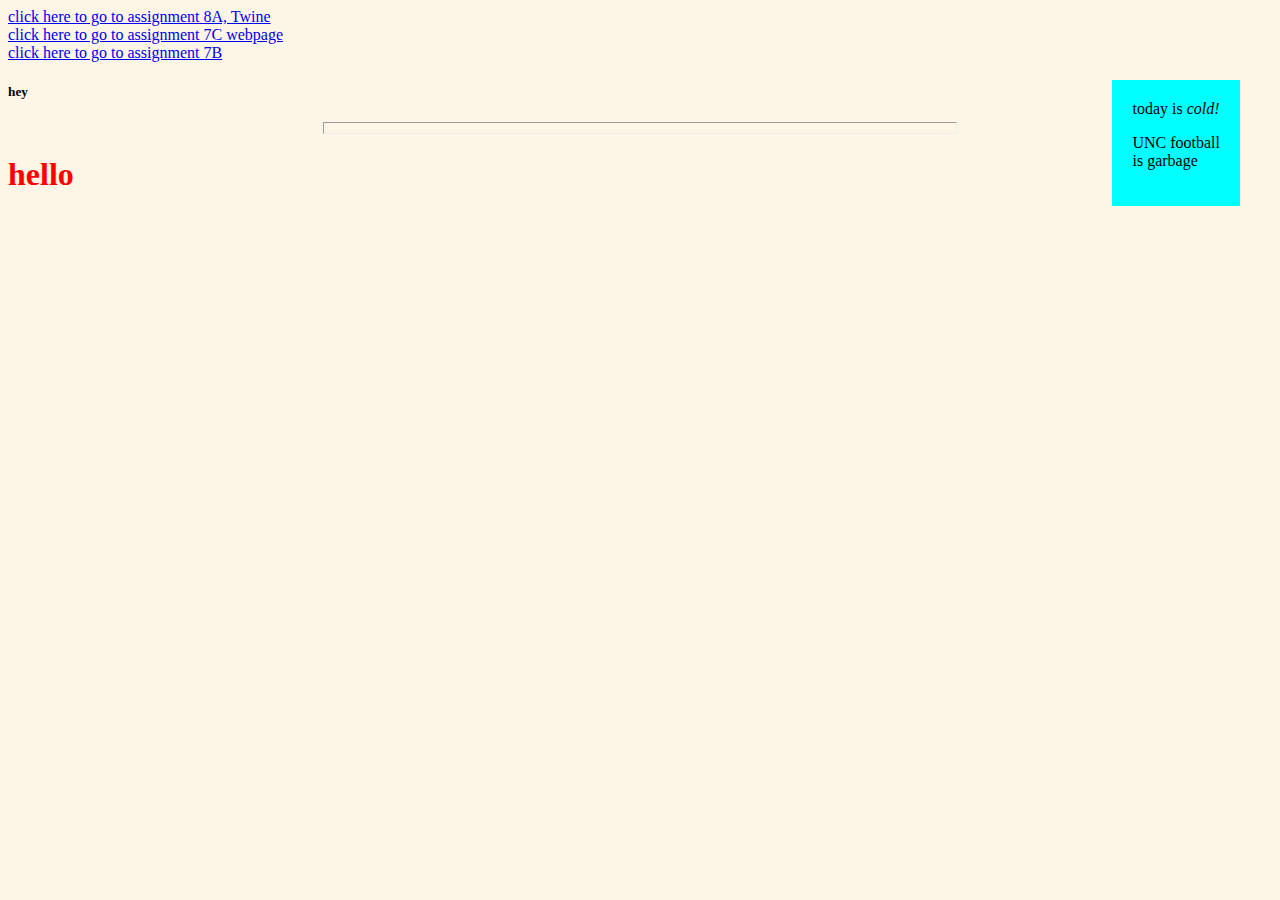
<file: index.html>
<!DOCTYPE html>
<html>
    <head>
        <meta charset="UTF-8" />
        <title>Oct. 24, 2023</title>
        <link rel="stylesheet" type="text/css" href="default.css">
    </head>
    <body>
        <div>
            <a href="COMM150.html" target=_blank">click here to go to assignment 8A, Twine </a>
        </div>
        <div>
            <a href="tswift.html" target=_blank">click here to go to assignment 7C webpage </a>
        </div>
        
        <div id="toptext"
        <p>today is <i>cold!</i></p>
        <p>UNC football<br>is garbage</p>
        </div>

        <div>
            <a href="assignment7B.html" target=_blank">click here to go to assignment 7B </a>
        </div>
        
        <div>
            
        </div>
    

        <h5>hey</h5>
        <hr>
        <h1>hello</h1>
    </body>
</html>
</file>
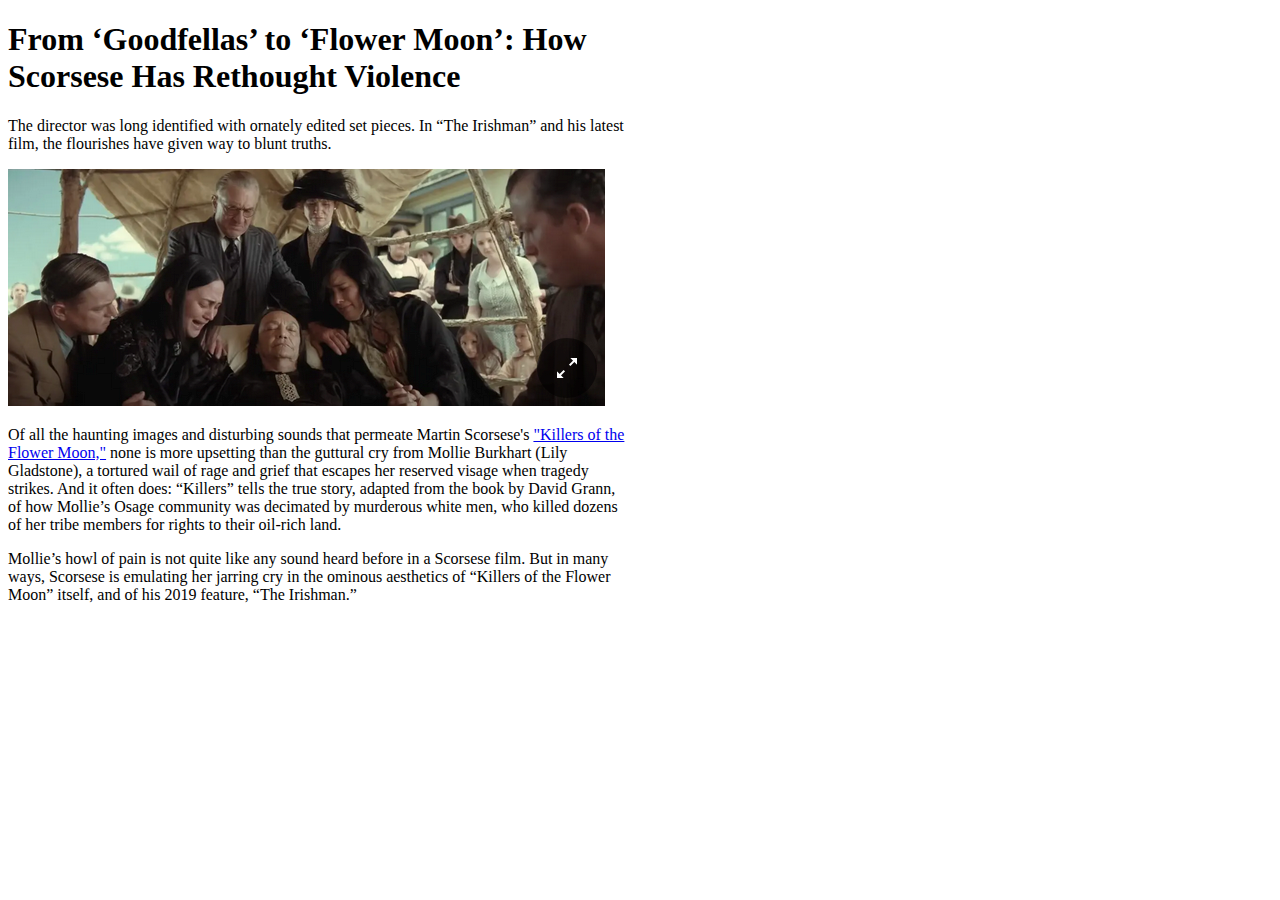
<file: assignment7B.html>
<!DOCTYPE html>
<html>
    <head>
        <meta charset="UTF-8" />
        <title>7B_Sample_Page</title>
    </head>
    <header>
        <h1>From ‘Goodfellas’ to ‘Flower Moon’: How <br>
            Scorsese Has Rethought Violence</h1>
    </header>
    <body>
        <p>The director was long identified with ornately edited set pieces. In “The Irishman” and his latest<br>
            film, the flourishes have given way to blunt truths. </p>
         <img src="cry.png">
       <p>Of all the haunting images and disturbing sounds that permeate Martin Scorsese's
        <a href="https://www.nytimes.com/2023/10/19/movies/killers-of-the-flower-moon-review-martin-scorsese.html" target=_blank">"Killers of the<br>Flower Moon,"</a>
       none is more upsetting than the guttural cry from Mollie Burkhart (Lily<br>
       Gladstone), a tortured wail of rage and grief that escapes her reserved visage when tragedy<br>
       strikes. And it often does: “Killers” tells the true story, adapted from the book by David Grann,<br>
       of how Mollie’s Osage community was decimated by murderous white men, who killed dozens<br>
       of her tribe members for rights to their oil-rich land.</p>
       <p>Mollie’s howl of pain is not quite like any sound heard before in a Scorsese film. But in many<br>
        ways, Scorsese is emulating her jarring cry in the ominous aesthetics of “Killers of the Flower<br>
        Moon” itself, and of his 2019 feature, “The Irishman.”</p>
    </body>
</html>
</file>
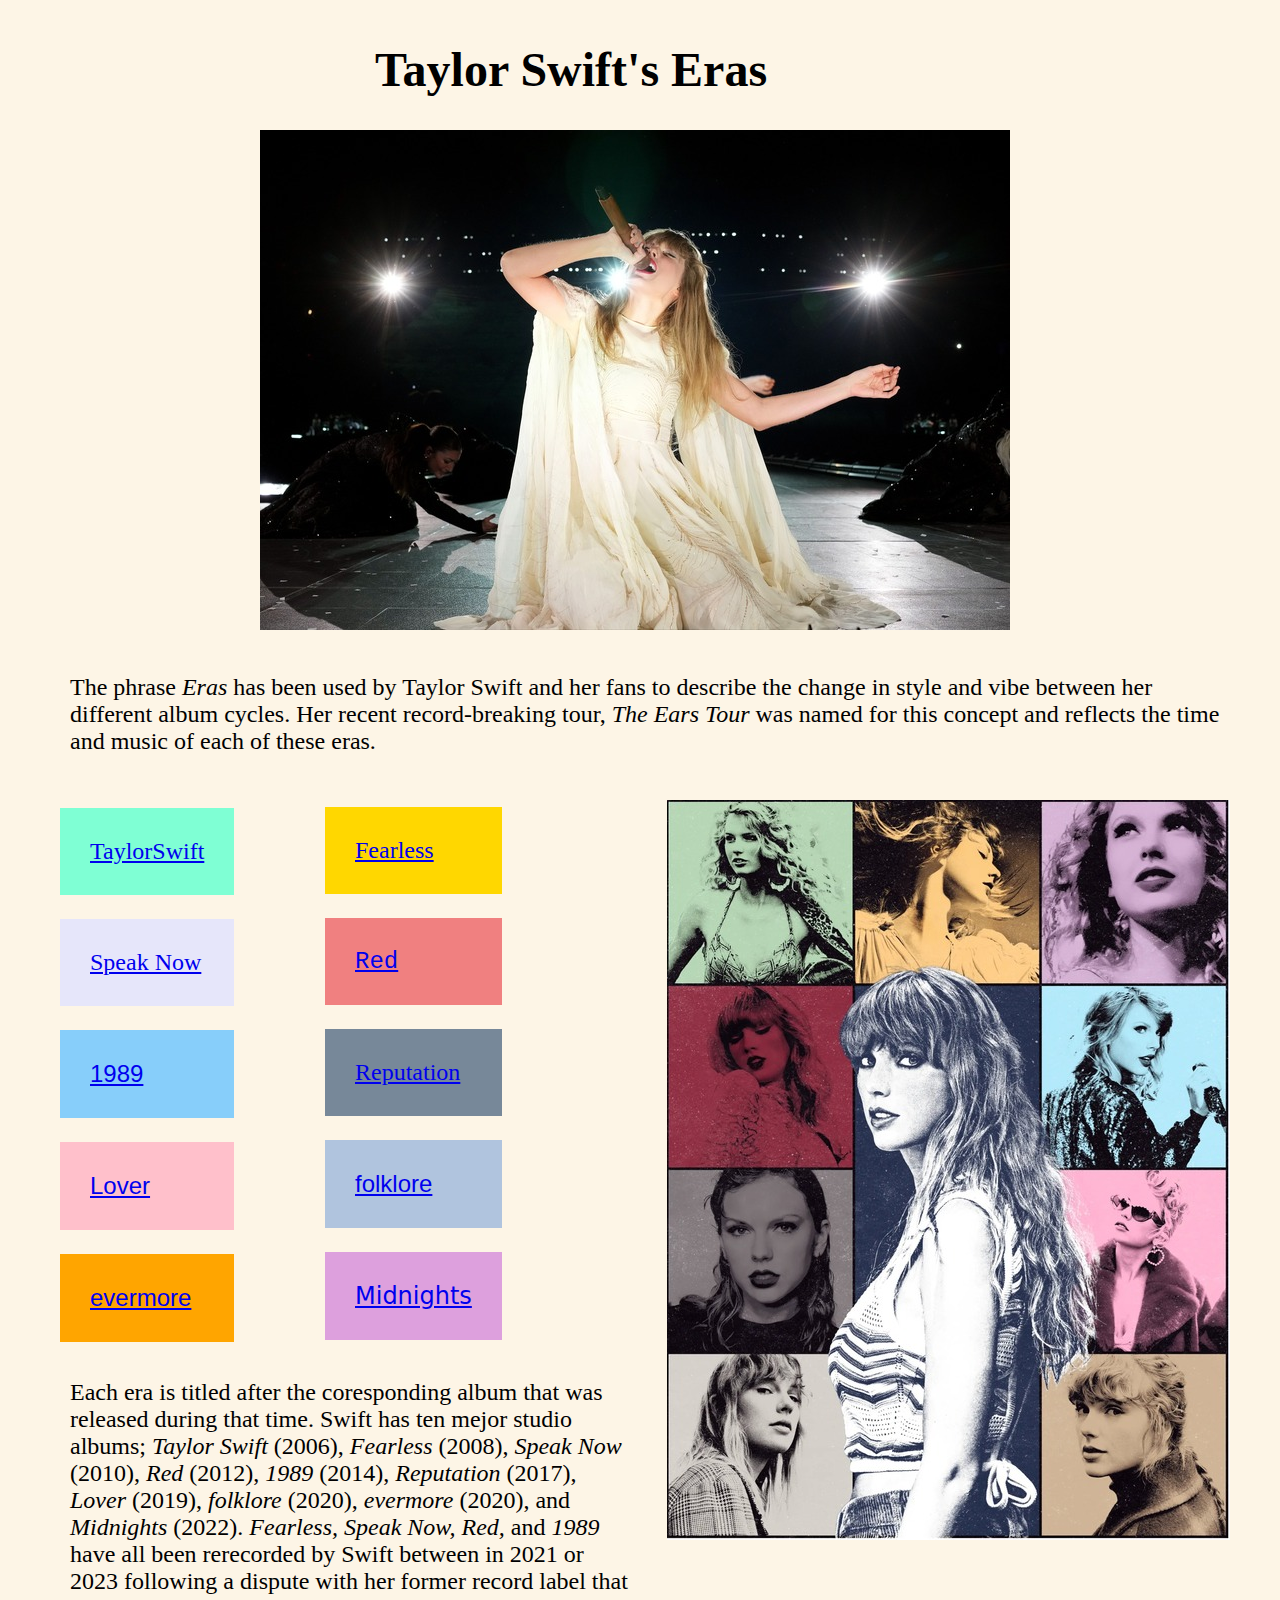
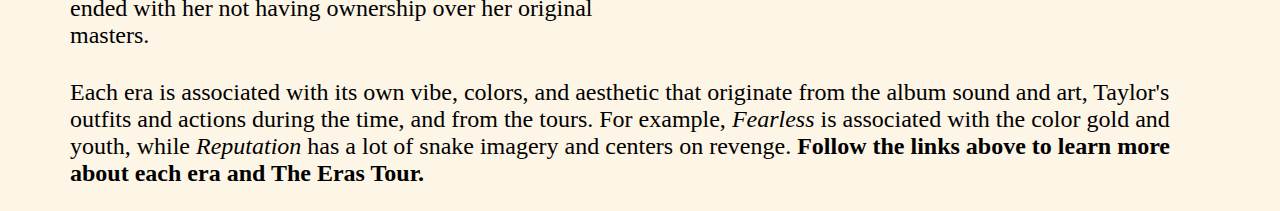
<file: tswift.html>
<!DOCTYPE html>
<html>
    <head>
        <meta charset="UTF-8" />
        <title>Taylor Eras</title>
        <link rel="stylesheet" type="text/css" href="swift.css">
    </head>
    <body>
        <div id="toptext">
         <h1>Taylor Swift's Eras</h1>
        </div>

        <div id="toppic">
            <img src="tswift_small.jpg">
    
        </div>

        <div id="righttext">
            <p>The phrase <i>Eras</i> has been used by Taylor Swift and her fans to describe the change in style and vibe between
            her different album cycles. Her recent record-breaking tour, <i>The Ears Tour</i> was named for this concept and reflects the time and music of each of these eras.</p>
        </div>

        <div id="eras">
            <div id="left">
                <p id="tayswi">
                    <a href="https://en.wikipedia.org/wiki/Taylor_Swift_(album)" target=_blank">TaylorSwift</a>
                </p>
                <p id="speak">
                    <a href="https://en.wikipedia.org/wiki/Speak_Now" target=_blank">Speak Now</a>
                </p>
                <p id="nin">
                    <a href="https://en.wikipedia.org/wiki/1989_(album)" target=_blank">1989</a>
                </p>
                <p id="lover">
                    <a href="https://en.wikipedia.org/wiki/Lover_(album)" target=_blank">Lover</a>
                </p>
                <p id="ever">
                    <a href="https://en.wikipedia.org/wiki/Evermore_(Taylor_Swift_album)" target=_blank">evermore</a>
                </p>
            </div>
            <div id="right">
                <p id="fear">
                    <a href="https://en.wikipedia.org/wiki/Fearless_(Taylor_Swift_album)" target=_blank">Fearless</a>
                </p>
                <p id="red">
                    <a href="https://en.wikipedia.org/wiki/Red_(Taylor_Swift_album)" target=_blank">Red</a>
                </p>
                <p id="rep">
                    <a href="https://en.wikipedia.org/wiki/Reputation_(album)" target=_blank">Reputation</a>
                </p>
                <p id="folk">
                    <a href="https://en.wikipedia.org/wiki/Folklore_(Taylor_Swift_album)" target=_blank">folklore</a>
                </p>
                <p id="mid">
                    <a href="https://en.wikipedia.org/wiki/Midnights" target=_blank">Midnights</a>
                </p>
            </div>
        </div>


        <div id="era"> 
            <a href="https://www.taylorswift.com/tour-us/">
                <img src="erasm.jpg">
            </a>
        </div>

        <div id="last">
            <p>Each era is titled after the coresponding album that was released during that time. Swift has ten mejor studio albums; 
                <i>Taylor Swift</i> (2006), <i>Fearless</i> (2008), <i>Speak Now</i> (2010), <i>Red</i> (2012), <i>1989</i> (2014), 
                <i>Reputation</i> (2017), <i>Lover</i> (2019), <i>folklore</i> (2020), <i>evermore</i> (2020), and <i>Midnights</i> (2022).
                <i>Fearless, Speak Now, Red,</i> and <i>1989</i> have all been rerecorded by Swift between in 2021 or 2023 following a dispute
                with her former record label that ended with her not having ownership over her original masters.
            </p>
        </div>

        <div id="last1">
            <p>Each era is associated with its own vibe, colors, and aesthetic that originate from the album sound and art, Taylor's 
                outfits and actions during the time, and from the tours. For example, <i>Fearless</i> is associated with the color gold and youth,
                while <i>Reputation</i> has a lot of snake imagery and centers on revenge. <b>Follow the links above to learn more
                about each era and The Eras Tour.
                </b>
            </p>
        </div>
    

    
    </body>
</html>
</file>
<file: default.css>
body{
    background-color:oldlace;
}

h1{
    color:red;
    font-size: 24;
}

hr{
    color:blueviolet;
    height: 10px;
    width: 50%;
}

P{
    font-family: Georgia, 'Times New Roman', Times, serif;
    font-size: 16px;

}

#toptext{
    position: absolute; top: 80px; left: 20 px; right: 40px;
    background-color: aqua;
    padding: 20px;
}
</file>
<file: swift.css>
body{
    background-color:oldlace;
}



#toptext{
    position: absolute; top: 10px; left: 375px; right: 375px;
    font-family:Georgia, 'Times New Roman', Times, serif;
    font-size: 18pt
}

#toppic{
    position: absolute; top: 130px; left: 260px; right: 260px; 

}

#era{
    position: absolute; top: 800px; right: 50px;
}

#righttext{
    position: absolute; top: 650px; left: 70px; right: 50px;
    font-size: 18pt;
}

#eras{
    position: absolute; left: 50px;
    font-size: 24px;
    color: black;
}

#right{
    position: absolute; left: 275px; top: 775px;
}

#left{
    position: absolute; left: 10px; top: 776px;
}

#tayswi{
    background-color: aquamarine;
    font-family: cursive;
    padding: 30px;
}

#fear{
    background-color: gold;
    font-family: fantasy;
    padding: 30px;
}

#speak{
    background-color: lavender;
    font-family: initial;
    padding: 30px;
}

#red{
    background-color: lightcoral;
    font-family: monospace;
    padding: 30px;
}

#nin{
    background-color: lightskyblue;
    font-family: 'Trebuchet MS', 'Lucida Sans Unicode', 'Lucida Grande', 'Lucida Sans', Arial, sans-serif;
    padding: 30px;
}

#rep{
    background-color: lightslategray;
    font-family: 'Times New Roman', Times, serif;
    padding: 30px;
}

#lover{
    background-color: pink;
    font-family:Verdana, Geneva, Tahoma, sans-serif;
    padding: 30px;
}

#folk{
    background-color: lightsteelblue;
    font-family: 'Gill Sans', 'Gill Sans MT', Calibri, 'Trebuchet MS', sans-serif;
    padding: 30px;
}

#ever{
    background-color: orange;
    font-family: 'Gill Sans', 'Gill Sans MT', Calibri, 'Trebuchet MS', sans-serif;
    padding: 30px;
}

#mid{
    background-color: plum;
    font-family: system-ui, -apple-system, BlinkMacSystemFont, 'Segoe UI', Roboto, Oxygen, Ubuntu, Cantarell, 'Open Sans', 'Helvetica Neue', sans-serif;
    padding: 30px;
}

#last{
    position: absolute; top: 1355px; left: 70px; right: 650px;
    font-size: 18pt;
}

#last1{
    position: absolute; top: 1655px; left: 70px; right: 50px;
    font-size: 18pt;
}
</file>
